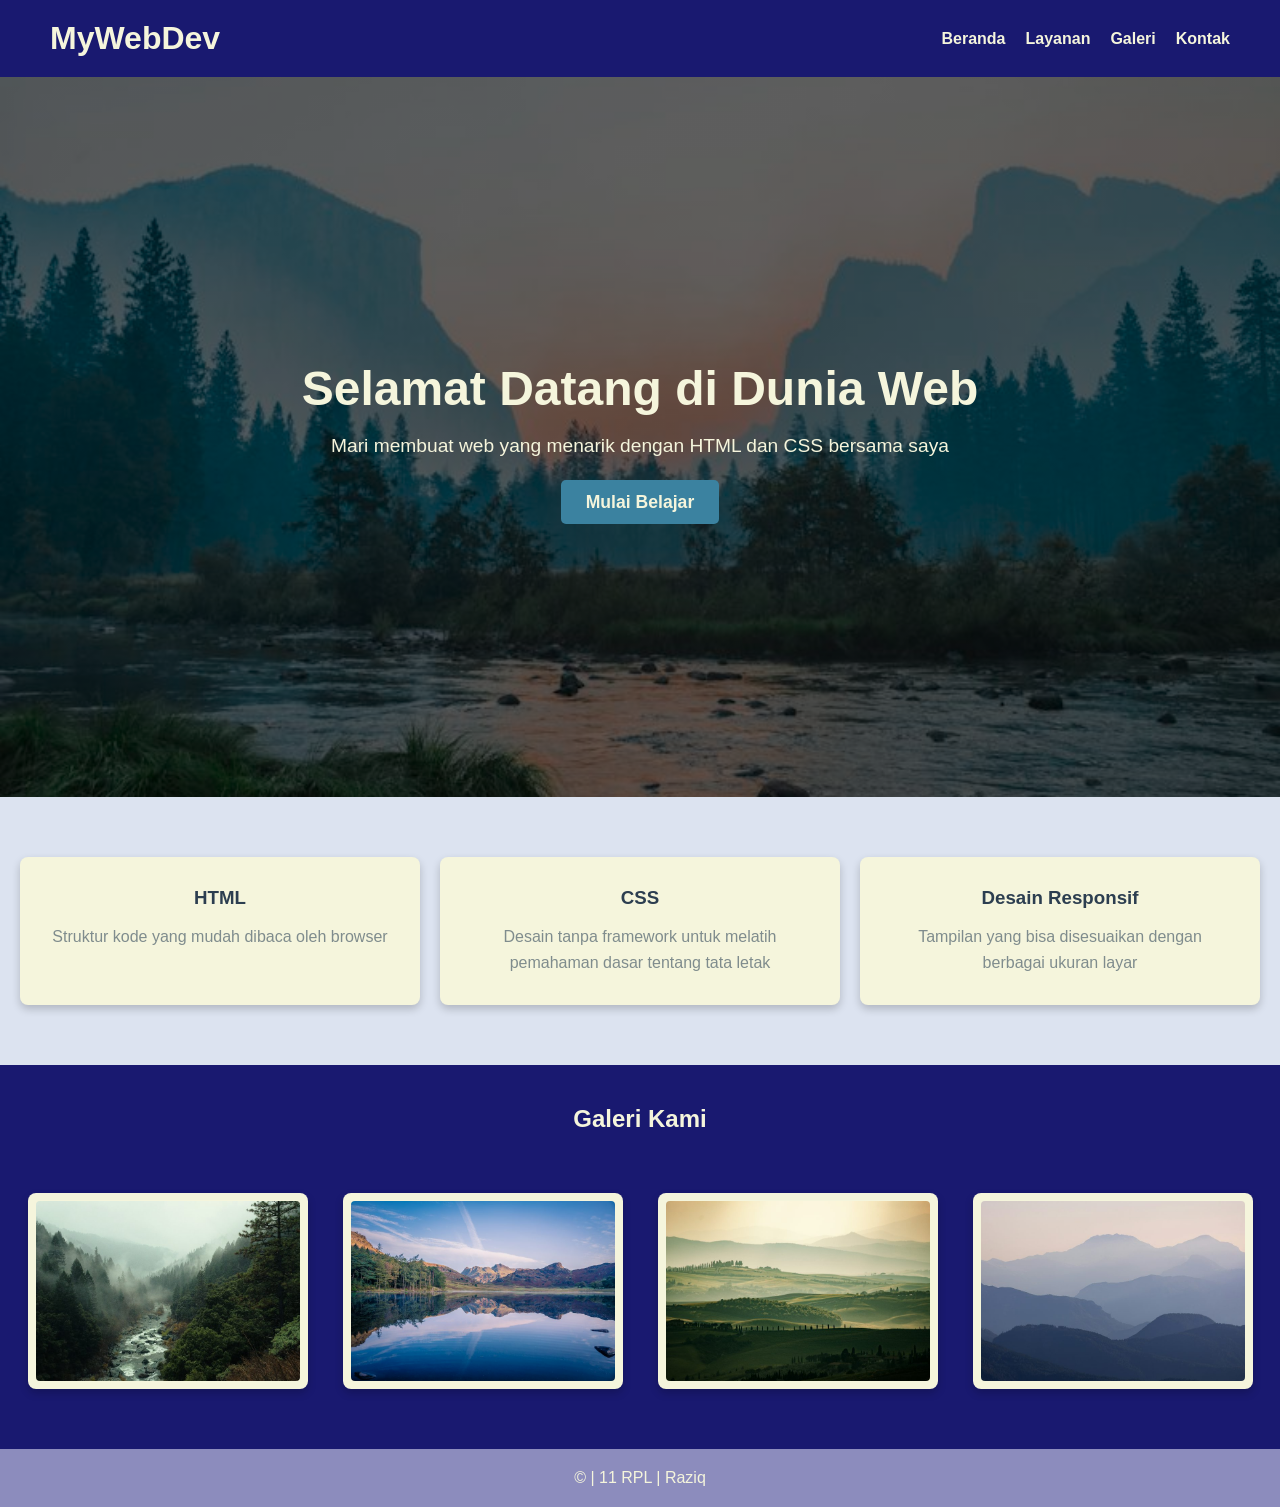
<file: index.html>
<!DOCTYPE html>
<html lang="en">
<head>
  <meta charset="UTF-8">
  <meta name="viewport" content="width=device-width, initial-scale=1.0">
  <title>Landing Page - Raziq</title>
  <link rel="stylesheet" href="style.css">
</head>

<body>
  <!-- NavBAr -->
  <header>
    <div class="logo">
      <h1>MyWebDev</h1>
    </div>
    <nav>
      <ul>
        <li><a href="#beranda">Beranda</a></li>
        <li><a href="#layanan">Layanan</a></li>
        <li><a href="#galeri">Galeri</a></li>
        <li><a href="#kontak">Kontak</a></li>
      </ul>
    </nav>
  </header>

  <!-- Section -->
  <section id="beranda" class="hero">
    <div class="hero-content">
      <h2>Selamat Datang di Dunia Web</h2>
      <p>Mari membuat web yang menarik dengan HTML dan CSS bersama saya</p>
      <a href="#layanan" class="btn">Mulai Belajar</a>
    </div>
  </section>

  <!-- Layanan -->
  <section id="layanan" class="features">
    <div class="features-box">
      <h3>HTML</h3>
      <p>Struktur kode yang mudah dibaca oleh browser</p>
    </div>
    <div class="features-box">
      <h3>CSS</h3>
      <p>Desain tanpa framework untuk melatih pemahaman dasar tentang tata letak</p>
    </div>
    <div class="features-box">
      <h3>Desain Responsif</h3>
      <p>Tampilan yang bisa disesuaikan dengan berbagai ukuran layar</p>
    </div>
  </section>

  <!-- Galery -->
  <h2 class="galeri-title">Galeri Kami</h2>
  <section id="galeri" class="pict">

    <div class="galeri-box">
      <img src="asset/pict2.jpeg">
    </div>
    <div class="galeri-box">
      <img src="asset/pict3.jpeg">
    </div>
    <div class="galeri-box">
      <img src="asset/pict4.jpeg">
    </div>
    <div class="galeri-box">
      <img src="asset/pict5.jpeg">
    </div>
  </section>

  <!-- Footer -->
  <footer id="kontak">
    <p>&copy; | 11 RPL | Raziq</p>
  </footer>

</body>
</html>
</file>
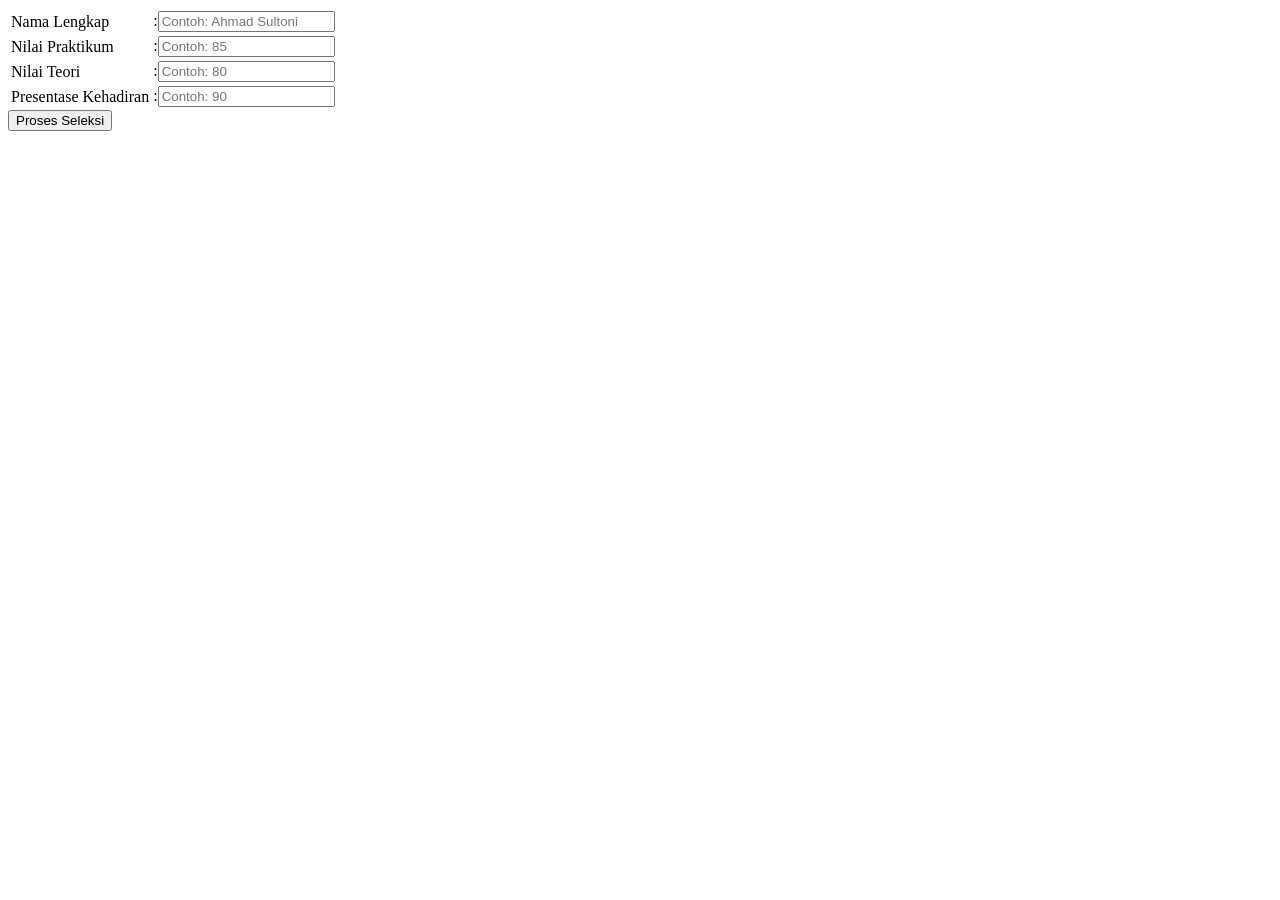
<file: tugaspm/index.html>
<!DOCTYPE html>
<html lang="en">
<head>
    <meta charset="UTF-8">
    <meta name="viewport" content="width=device-width, initial-scale=1.0">
    <title>Document</title>
</head>
<body>
    <form action="hitung.php" method="post">
        <table>
            <tr>
                <td>Nama Lengkap</td>
                <td>:<input type="text" name="nama" placeholder="Contoh: Ahmad Sultoni"></td>
            </tr>
            <tr>
                <td>Nilai Praktikum</td>
                <td>:<input type="number" name="nilai1" placeholder="Contoh: 85"></td>
            </tr>
            <tr>
                <td>Nilai Teori</td>
                <td>:<input type="number" name="nilai2" placeholder="Contoh: 80"></td>
            </tr>
            <tr>
                <td>Presentase Kehadiran</td>
                <td>:<input type="number" name="nilai3" placeholder="Contoh: 90"></td>
            </tr>
        </table>
        <button type="submit" name="hitung">Proses Seleksi</button>
    </form>
</body>
</html>
</file>
<file: style.css>
/* Reset Margin dan Padding */
* {
  margin: 0;
  padding: 0;
  box-sizing: border-box;
  font-family: 'Segoe UI', Tahoma, Geneva, Verdana, sans-serif;
}

html {
  scroll-behavior: smooth;
}

body {
  min-height: 100vh;
  display: flex;
  flex-direction: column;
}

/* Header dan NavBAr */
header {
  background-color: midnightblue;
  color: beige;
  display: flex;
  justify-content: space-between;
  align-items: center;
  padding: 20px 50px;
  position: sticky;
  top: 0;
  z-index: 100;
}

header nav ul {
  list-style: none;
  display: flex;
  gap: 20px;
}

header nav ul li a {
  color: beige;
  text-decoration: none;
  font-weight: bold;
  transition: color 0.4s ease;
}

header nav ul li a:hover {
  color: rgb(171, 171, 171);
}

/* Section Hero */
.hero {
  background: linear-gradient(rgba(0, 0, 0, 0.6), rgba(0, 0, 0, 0.6)), url('asset/pict1.jpeg') center/cover;
  height: 80vh;
  display: flex;
  justify-content: center;
  align-items: center;
  text-align: center;
  color: beige;
  padding: 0 20px;
}

.hero-content h2 {
  font-size: clamp(1.8rem, 5vw, 3rem);
  margin-bottom: 15px;
}

.hero-content p {
  font-size: clamp(1rem, 2.5vw, 1.2rem);
  line-height: 1.6;
  margin-bottom: 30px;
}

/*.hero-content h2 {
  font-size: 3rem;
  margin-bottom: 15px;
}

.hero-content p {
  font-size: 1.2rem;
  margin-bottom: 30px;
}*/

.btn {
  background-color: #3b82a0;
  color: beige;
  padding: 12px 25px;
  text-decoration: none;
  border-radius: 5px;
  font-size: 1.1rem;
  font-weight: bold;
  transition: background-color 0.4s ease;
}

.btn:hover {
  background-color: #236fa2;
}

/* Layanan */
.features {
  display: flex;
  justify-content: space-around;
  padding: 60px 20px;
  background-color: #dce3f0;
  flex-wrap: wrap;
  gap: 20px;
}

/*.features-box {
  background-color: beige;
  padding: 30px;
  border-radius: 8px;
  box-shadow: 0 4px 8px rgba(0, 0, 0, 0.573);
  width: 30%;
  text-align: center;
  transition: transform 0.4s ease;
} */
.features-box {
  background-color: beige;
  padding: 30px;
  border-radius: 8px;
  box-shadow: 0 4px 8px rgba(0, 0, 0, 0.2);
  flex: 1 1 280px;
  max-width: 400px;
  text-align: center;
  transition: transform 0.3s ease;
}

.features-box h3 {
  color: #2c3e50;
  margin-bottom: 15px;
}

.features-box p {
  color: #7f8c8d;
  line-height: 1.6;
}

.features-box:hover {
  transform: translateY(-10px);
}

/* Galeri */
.pict {
  display: flex;
  justify-content: space-around;
  padding: 60px 20px;
  background-color: midnightblue;
  flex-wrap: wrap;
  gap: 20px;
}

.galeri-title {
  padding: 40px 0 0;
  background-color: midnightblue;
  color: beige;
  text-align: center;
}

/* h3 {
  padding-top: 40px;
  background-color: midnightblue;
  text-align: center;
  color: beige;
} */

/*.galeri-box {
  background-color: beige;
  padding: 8px;
  width: 20%;
  border-radius: 8px;
  box-shadow: 0 4px 8px rgba(0, 0, 0, 0.573);
  text-align: center;
}

.galeri-box img {
  padding: 10px;
  width: 100%;
} */
.galeri-box {
  background-color: beige;
  padding: 8px;
  flex: 1 1 220px;
  max-width: 280px;
  border-radius: 8px;
  box-shadow: 0 4px 8px rgba(0, 0, 0, 0.2);
}

.galeri-box img {
  display: block;
  width: 100%;
  height: 180px;
  object-fit: cover;
  border-radius: 4px;
}

/* Footer */
footer {
  background-color: rgb(140, 140, 189);
  color: beige;
  text-align: center;
  padding: 20px;
  margin-top: auto;
}

@media (max-width: 768px) {
  header {
    padding: 18px 20px;
    flex-wrap: wrap;
    gap: 15px;
  }

  header nav ul {
    gap: 12px;
    flex-wrap: wrap;
  }

  header nav ul li a {
    font-size: 0.9rem;
  }

  .hero {
    min-height: 70vh;
    height: auto;
    padding: 60px 20px;
  }

  .features {
    padding: 40px 20px;
  }

  .pict {
    padding: 40px 20px;
  }
}

@media (max-width: 480px) {
  header {
    flex-direction: column;
    align-items: flex-start;
  }

  header nav ul {
    gap: 14px;
  }
}
</file>
